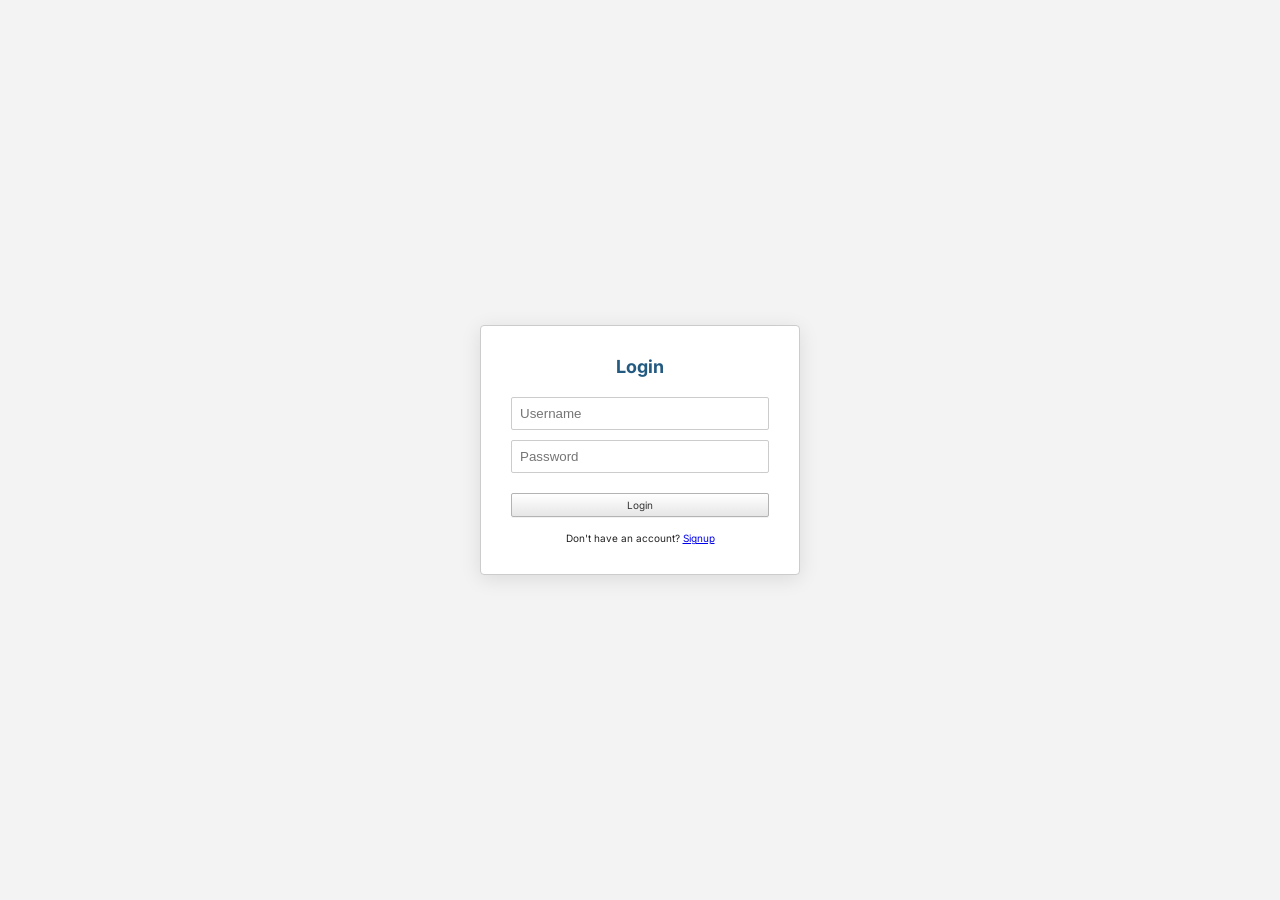
<file: login.html>
<!DOCTYPE html>
<html lang="en">
<head>
    <meta charset="UTF-8">
    <meta name="viewport" content="width=device-width, initial-scale=1.0">
    <title>Login | iTunes_Catalog</title>
    <link href="https://fonts.googleapis.com/css2?family=Inter:opsz,wght@14..32,400;14..32,500;14..32,600&display=swap" rel="stylesheet" />
    <link rel="stylesheet" href="https://cdnjs.cloudflare.com/ajax/libs/font-awesome/6.0.0-beta3/css/all.min.css" />
    <link rel="stylesheet" href="assets/css/style.css" />
    <style>
        body {
            background: #f3f3f3;
            display: flex;
            justify-content: center;
            align-items: center;
            height: 100vh;
        }
    </style>
</head>
<body>
    <div class="auth-box">
        <h2>Login</h2>
        <input type="text" id="loginUsername" placeholder="Username" />
        <input type="password" id="loginPassword" placeholder="Password" />
        <button id="loginBtn" class="btn btn-primary">Login</button>
        <div class="auth-switch">Don't have an account? <a href="signup.html">Signup</a></div>
    </div>
    <div id="toast" class="toast-message"></div>
    <script src="assets/js/auth.js"></script>
</body>
</html>
</file>
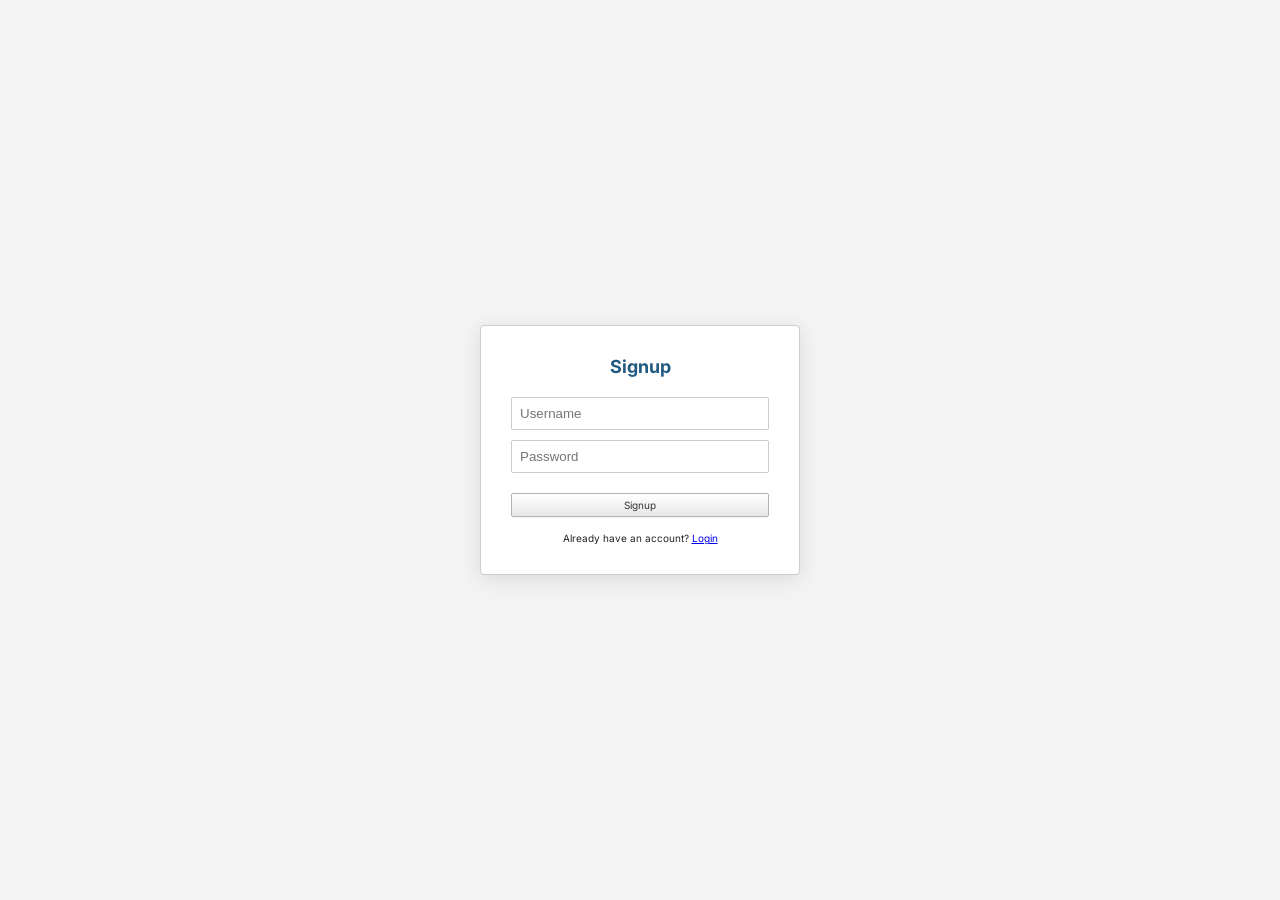
<file: signup.html>
<!DOCTYPE html>
<html lang="en">
<head>
    <meta charset="UTF-8">
    <meta name="viewport" content="width=device-width, initial-scale=1.0">
    <title>Signup | iTunes_Catalog</title>
    <link href="https://fonts.googleapis.com/css2?family=Inter:opsz,wght@14..32,400;14..32,500;14..32,600&display=swap" rel="stylesheet" />
    <link rel="stylesheet" href="https://cdnjs.cloudflare.com/ajax/libs/font-awesome/6.0.0-beta3/css/all.min.css" />
    <link rel="stylesheet" href="assets/css/style.css" />
    <style>
        body {
            background: #f3f3f3;
            display: flex;
            justify-content: center;
            align-items: center;
            height: 100vh;
        }
    </style>
</head>
<body>
    <div class="auth-box">
        <h2>Signup</h2>
        <input type="text" id="signupUsername" placeholder="Username" />
        <input type="password" id="signupPassword" placeholder="Password" />
        <button id="signupBtn" class="btn btn-success">Signup</button>
        <div class="auth-switch">Already have an account? <a href="login.html">Login</a></div>
    </div>
    <div id="toast" class="toast-message"></div>
    <script src="assets/js/auth.js"></script>
</body>
</html>
</file>
<file: assets/css/style.css>
* {
    margin: 0;
    padding: 0;
    box-sizing: border-box;
}
body {
    font-family: 'Inter', 'Segoe UI', system-ui, sans-serif;
    font-size: 11px;
    background: #f3f3f3;
    color: #222;
    overflow: hidden;
    height: 100vh;
}

.pmah-layout {
    display: flex;
    height: 100vh;
    width: 100%;
    position: relative;
    overflow: hidden;
}

/* ---- Mobile Header ---- */
.mobile-header-bar {
    display: none;
    background: #235a81;
    color: #fff;
    padding: 10px 15px;
    align-items: center;
    justify-content: space-between;
    width: 100%;
    height: 45px;
    z-index: 100;
}
.mobile-header-bar .header-title {
    font-weight: 500;
    font-size: 13px;
}
.menu-toggle-btn,
.props-toggle-btn {
    background: none;
    border: none;
    color: #fff;
    font-size: 16px;
    cursor: pointer;
    padding: 4px 8px;
    display: flex;
    align-items: center;
}

/* ---- Left Nav ---- */
.left-nav {
    width: 320px;
    background: #f3f3f3;
    border-right: 1px solid #d3d3d3;
    display: flex;
    flex-direction: column;
    overflow: hidden;
    flex-shrink: 0;
    transition: transform 0.3s cubic-bezier(0.4, 0, 0.2, 1);
    z-index: 90;
}
.left-header {
    background: #235a81;
    color: #fff;
    padding: 10px 12px;
    font-weight: bold;
    font-size: 12px;
    display: flex;
    align-items: center;
    gap: 8px;
    border-bottom: 2px solid #1d4a6b;
    flex-shrink: 0;
}
.left-header .badge {
    background: rgba(255, 255, 255, 0.2);
    padding: 2px 8px;
    border-radius: 10px;
    font-size: 9px;
    margin-left: auto;
}

.search-panel {
    padding: 8px 10px;
    background: #e1e1e1;
    border-bottom: 1px solid #ccced1;
    flex-shrink: 0;
}
.search-panel input,
.search-panel select {
    width: 100%;
    margin-bottom: 6px;
    padding: 5px 8px;
    border: 1px solid #aaa;
    border-radius: 2px;
    font-size: 11px;
    background: #fff;
    height: 28px;
}
.search-panel input:focus,
.search-panel select:focus {
    border-color: #235a81;
    outline: none;
}
.search-row {
    display: flex;
    gap: 4px;
}
.search-row select {
    flex: 1;
    margin-bottom: 0;
}
.search-panel button {
    width: 100%;
    justify-content: center;
}

.tree-container {
    flex: 1;
    overflow-y: auto;
    background: #f3f3f3;
    padding: 4px;
}
.tree-node {
    margin: 0;
    padding-left: 0;
    list-style: none;
}
.tree-node li {
    list-style: none;
    margin: 1px 0;
}
.tree-toggle {
    display: flex;
    align-items: center;
    gap: 6px;
    padding: 4px 6px;
    border-radius: 2px;
    cursor: pointer;
}
.tree-toggle:hover {
    background: #eaf2f7;
    color: #b50000;
}
.tree-toggle input[type="checkbox"] {
    margin: 0;
    width: 14px;
    height: 14px;
    flex-shrink: 0;
}
.tree-toggle i {
    width: 14px;
    text-align: center;
    color: #555;
    font-size: 11px;
    flex-shrink: 0;
}
.tree-toggle .node-label {
    display: flex;
    flex-direction: column;
    overflow: hidden;
    text-overflow: ellipsis;
    white-space: nowrap;
    flex: 1;
}
.tree-toggle .node-label .sub-info {
    font-size: 9px;
    color: #666;
    font-weight: normal;
}
.tree-toggle .node-count {
    font-size: 9px;
    color: #888;
    margin-left: auto;
    padding-left: 6px;
    flex-shrink: 0;
}
.tree-children {
    margin-left: 14px;
    padding-left: 6px;
    border-left: 1px dotted #aaa;
    display: none;
}
.tree-node li.open>.tree-children {
    display: block;
}
.active-node {
    background: #d0e0ec !important;
    font-weight: bold;
    color: #000 !important;
}
.active-node .sub-info {
    color: #000 !important;
}

.bulk-bar {
    background: #fff3cd;
    padding: 4px 8px;
    margin: 3px 4px;
    display: flex;
    gap: 4px;
    flex-wrap: wrap;
    align-items: center;
    font-size: 10px;
    border: 1px solid #ffeeba;
    border-radius: 2px;
    flex-shrink: 0;
}
.bulk-bar .count-badge {
    background: #235a81;
    color: #fff;
    padding: 1px 8px;
    border-radius: 10px;
    font-size: 9px;
}
.bulk-bar .btn-sm {
    padding: 2px 8px;
    font-size: 10px;
    min-height: 22px;
}

/* ---- Main Content ---- */
.main-content {
    flex: 1;
    display: flex;
    flex-direction: column;
    background: #fff;
    overflow: hidden;
    width: 100%;
    padding-bottom: 72px;
    /* room for player */;
}

.tabs {
    background: #e1e1e1;
    border-bottom: 1px solid #ccced1;
    display: flex;
    padding-left: 8px;
    padding-top: 6px;
    gap: 2px;
    flex-shrink: 0;
}
.tab {
    padding: 5px 14px;
    font-size: 11px;
    background: #eaeaea;
    border: 1px solid #ccced1;
    border-bottom: none;
    border-radius: 3px 3px 0 0;
    cursor: pointer;
    color: #555;
    display: flex;
    align-items: center;
    gap: 6px;
}
.tab.active {
    background: #fff;
    border-bottom: 1px solid #fff;
    font-weight: bold;
    color: #000;
    margin-bottom: -1px;
    position: relative;
    z-index: 2;
}
.tab .tab-badge {
    background: #235a81;
    color: #fff;
    padding: 0 6px;
    border-radius: 8px;
    font-size: 8px;
    line-height: 14px;
}

.filter-bar {
    background: #f8f9fa;
    padding: 4px 12px;
    border-bottom: 1px solid #d3d3d3;
    display: flex;
    flex-wrap: wrap;
    gap: 4px;
    align-items: center;
    flex-shrink: 0;
}
.filter-bar select,
.filter-bar input {
    padding: 3px 6px;
    border: 1px solid #ccc;
    border-radius: 2px;
    font-size: 10px;
    height: 24px;
    background: #fff;
}
.filter-bar label {
    font-size: 10px;
    color: #555;
    display: flex;
    align-items: center;
    gap: 3px;
}
.filter-bar .filter-count {
    font-size: 10px;
    color: #555;
    padding: 2px 8px;
    background: #eef3f7;
    border-radius: 2px;
}
.filter-bar .btn-sm {
    padding: 2px 8px;
    font-size: 10px;
    min-height: 22px;
}

.tab-content {
    flex: 1;
    overflow-y: auto;
}
.tab-pane {
    display: none;
    height: 100%;
    flex-direction: column;
}
.tab-pane.active-pane {
    display: flex;
}

.data-table {
    width: 100%;
    border-collapse: collapse;
    font-size: 10px;
    background: #fff;
}
.data-table th {
    background: linear-gradient(#fff, #eef3f7);
    font-weight: bold;
    color: #235a81;
    text-align: left;
    padding: 5px 6px;
    border: 1px solid #d3d3d3;
    position: sticky;
    top: 0;
    z-index: 5;
    white-space: nowrap;
}
.data-table td {
    padding: 4px 6px;
    border: 1px solid #e3e3e3;
    vertical-align: middle;
}
.data-table tr:nth-child(even) td {
    background-color: #f7f7f7;
}
.data-table tr:hover td {
    background-color: #eaf2f7 !important;
}
.data-table .checkbox-col {
    width: 24px;
    text-align: center;
}

.table-wrapper {
    overflow-y: auto;
    flex: 1;
    padding: 6px 10px;
    position: relative;
}
.table-wrapper .data-table {
    margin-bottom: 0;
}

.queue-stats {
    background: #eaf2f7;
    padding: 4px 12px;
    font-size: 10px;
    border-bottom: 1px solid #d3d3d3;
    color: #235a81;
    font-weight: bold;
    display: flex;
    justify-content: space-between;
    align-items: center;
    flex-shrink: 0;
}
.queue-stats .stat-group {
    display: flex;
    gap: 12px;
}
.queue-stats .stat-item {
    font-weight: normal;
    color: #555;
}
.queue-stats .stat-item strong {
    color: #235a81;
}

.toolbar {
    padding: 4px 12px;
    background: #f3f3f3;
    border-bottom: 1px solid #d3d3d3;
    display: flex;
    flex-wrap: wrap;
    justify-content: space-between;
    align-items: center;
    gap: 4px;
    flex-shrink: 0;
}
.toolbar>div {
    display: flex;
    gap: 3px;
    flex-wrap: wrap;
    align-items: center;
}

/* ---- Right Properties ---- */
.right-properties {
    width: 270px;
    background: #f3f3f3;
    border-left: 1px solid #d3d3d3;
    overflow-y: auto;
    padding: 8px;
    flex-shrink: 0;
    transition: transform 0.3s cubic-bezier(0.4, 0, 0.2, 1);
    z-index: 85;
}
.props-card {
    background: #fff;
    border: 1px solid #d3d3d3;
    padding: 8px;
    box-shadow: 0 1px 2px rgba(0, 0, 0, 0.05);
}
.props-artwork {
    width: 100%;
    height: auto;
    max-width: 120px;
    margin: 0 auto 8px;
    display: block;
    border: 1px solid #ccc;
    padding: 2px;
    background: #fff;
    border-radius: 2px;
}
.props-title {
    font-size: 11px;
    font-weight: bold;
    margin-bottom: 4px;
    color: #235a81;
    text-align: center;
    cursor: pointer;
}
.props-title:hover {
    text-decoration: underline;
    color: #b50000;
}
.props-row {
    display: flex;
    justify-content: space-between;
    font-size: 10px;
    margin: 2px 0;
    border-bottom: 1px dashed #eee;
    padding-bottom: 2px;
    gap: 8px;
}
.props-row span {
    color: #666;
    text-align: left;
    flex-shrink: 0;
}
.props-row strong {
    text-align: right;
    word-break: break-all;
    font-weight: 600;
}
.mirror-btn {
    background: #e8f0fe;
    border: 1px solid #b6c8e0;
    color: #1a4b7a;
    padding: 2px 6px;
    border-radius: 2px;
    font-size: 9px;
    cursor: pointer;
    display: inline-flex;
    align-items: center;
    gap: 2px;
    text-decoration: none;
}
.mirror-btn:hover {
    background: #d0e0ec;
    border-color: #8aa9c9;
}
.lyrics-box {
    background: #f9fafb;
    border: 1px solid #e3e8ee;
    padding: 6px;
    max-height: 120px;
    overflow-y: auto;
    font-size: 9px;
    white-space: pre-wrap;
    border-radius: 2px;
    margin-top: 4px;
}
.pma-header {
    background: #f3f3f3;
    border: 1px solid #d3d3d3;
    padding: 6px 12px;
    margin: 6px 10px 4px;
    border-radius: 3px;
    display: flex;
    align-items: center;
    gap: 8px;
    flex-shrink: 0;
}
.pma-header h2,
.pma-header h3 {
    font-size: 11px;
    color: #235a81;
    font-weight: bold;
    display: flex;
    align-items: center;
    gap: 6px;
    margin: 0;
}
.pma-doc-box {
    background: #fff;
    border: 1px solid #d3d3d3;
    margin: 0 10px 10px;
    padding: 10px;
    overflow-y: auto;
    flex: 1;
}
.profile-container {
    display: grid;
    grid-template-columns: 120px 1fr;
    gap: 12px;
}
.profile-meta-grid {
    display: grid;
    grid-template-columns: repeat(auto-fill, minmax(160px, 1fr));
    gap: 6px;
    align-content: start;
}
.meta-block {
    background: #f8fafd;
    border: 1px solid #dbe3eb;
    padding: 4px 8px;
    border-radius: 2px;
}
.meta-block label {
    font-size: 8px;
    color: #718393;
    font-weight: bold;
    display: block;
    text-transform: uppercase;
    letter-spacing: 0.3px;
}
.meta-block div {
    font-size: 10px;
    font-weight: 600;
    color: #1e364a;
    word-break: break-all;
}

.status-badge {
    display: inline-block;
    padding: 1px 5px;
    border-radius: 2px;
    font-size: 8px;
    font-weight: bold;
    border: 1px solid transparent;
    text-transform: uppercase;
    letter-spacing: 0.3px;
}
.status-pending {
    background: #fff3cd;
    color: #856404;
    border-color: #ffeeba;
}
.status-downloading {
    background: #cce5ff;
    color: #004085;
    border-color: #b8daff;
}
.status-paused {
    background: #e2e3e5;
    color: #383d41;
    border-color: #d6d8db;
}
.status-completed {
    background: #d4edda;
    color: #155724;
    border-color: #c3e6cb;
}
.status-failed {
    background: #f8d7da;
    color: #721c24;
    border-color: #f5c6cb;
}
.status-stopped {
    background: #e2e3e5;
    color: #383d41;
    border-color: #d6d8db;
}
.status-queued {
    background: #d1ecf1;
    color: #0c5460;
    border-color: #bee5eb;
}

.empty-msg {
    color: #666;
    text-align: center;
    padding: 20px;
    font-style: italic;
    font-size: 11px;
}
.error-msg {
    color: #b91c1c;
    font-size: 9px;
    display: inline-block;
}
.clickable-link {
    color: #235a81;
    text-decoration: none;
    cursor: pointer;
    font-weight: bold;
}
.clickable-link:hover {
    text-decoration: underline;
    color: #b50000;
}
.action-buttons {
    display: flex;
    gap: 2px;
    flex-wrap: wrap;
}
.action-buttons button {
    padding: 1px 6px;
    font-size: 9px;
    min-height: 20px;
    border-radius: 2px;
}
.mirror-group {
    display: flex;
    flex-wrap: wrap;
    gap: 2px;
    margin-top: 1px;
}
.layout-overlay {
    display: none;
    position: fixed;
    top: 0;
    left: 0;
    width: 100vw;
    height: 100vh;
    background: rgba(0, 0, 0, 0.4);
    z-index: 80;
}
.toast-message {
    position: fixed;
    bottom: 90px;
    right: 20px;
    background: #333;
    color: #fff;
    padding: 6px 14px;
    border-radius: 4px;
    font-size: 11px;
    z-index: 9999;
    opacity: 0;
    transition: opacity 0.3s;
    max-width: 400px;
}
.toast-message.show {
    opacity: 1;
}
.tree-loading {
    padding: 3px 10px;
    color: #666;
    font-size: 9px;
}

.btn,
button:not(.tab),
.bulk-btn,
.add-btn,
.action-buttons button,
.search-panel button {
    background: linear-gradient(#fff, #e6e6e6);
    border: 1px solid #b3b3b3;
    border-radius: 2px;
    padding: 4px 8px;
    font-size: 10px;
    font-family: inherit;
    cursor: pointer;
    color: #333;
    display: inline-flex;
    align-items: center;
    gap: 3px;
    box-shadow: 0 1px 0 rgba(0, 0, 0, 0.05);
    min-height: 24px;
}
.btn:hover,
button:not(.tab):hover,
.bulk-btn:hover,
.add-btn:hover,
.action-buttons button:hover,
.search-panel button:hover {
    background: linear-gradient(#f2f2f2, #ccc);
    border-color: #888;
}
.btn-sm {
    padding: 2px 6px;
    font-size: 9px;
    min-height: 20px;
}
.btn-danger,
#clearFailedBtn,
#queueBulkDeleteBtn {
    background: linear-gradient(#fff5f5, #ffe0e0);
    border-color: #d99696;
    color: #a91717;
}
.btn-danger:hover,
#clearFailedBtn:hover,
#queueBulkDeleteBtn:hover {
    background: linear-gradient(#ffe0e0, #ffcccc);
    border-color: #b85c5c;
}
.btn-success {
    background: linear-gradient(#e6f5e6, #cce8cc);
    border-color: #8ab88a;
    color: #1a6b1a;
}
.btn-success:hover {
    background: linear-gradient(#cce8cc, #b3d9b3);
}
.btn-primary {
    background: linear-gradient(#e8f0fe, #d0e0ec);
    border-color: #8aa9c9;
    color: #1a4b7a;
}
.btn-primary:hover {
    background: linear-gradient(#d0e0ec, #b6c8e0);
}
.btn-warning {
    background: linear-gradient(#fff8e6, #ffebcc);
    border-color: #d4b88a;
    color: #7a5a1a;
}
.btn-warning:hover {
    background: linear-gradient(#ffebcc, #ffdeb3);
}
.btn-play {
    background: linear-gradient(#1a6b1a, #2a8a2a);
    border-color: #1a6b1a;
    color: #fff;
}
.btn-play:hover {
    background: linear-gradient(#2a8a2a, #3aaa3a);
    border-color: #1a6b1a;
}

/* Button Loading State */
.btn-loading {
    position: relative;
    color: transparent !important;
    pointer-events: none;
    cursor: default;
}

.btn-loading::after {
    content: "";
    position: absolute;
    width: 14px;
    height: 14px;
    top: 50%;
    left: 50%;
    margin-top: -7px;
    margin-left: -7px;
    border: 2px solid rgba(0, 0, 0, 0.1);
    border-top-color: currentColor;
    border-radius: 50%;
    animation: btn-spinner 0.6s linear infinite;
}

/* For darker buttons, make spinner light */
.btn-primary.btn-loading::after,
.btn-success.btn-loading::after,
.btn-danger.btn-loading::after,
.btn-play.btn-loading::after {
    border-color: rgba(255, 255, 255, 0.3);
    border-top-color: #fff;
    color: #fff !important;
}

@keyframes btn-spinner {
    to { transform: rotate(360deg); }
}

.progress-bar {
    height: 3px;
    background: #e3e3e3;
    border-radius: 2px;
    overflow: hidden;
    width: 60px;
    display: inline-block;
    vertical-align: middle;
}
.progress-bar .progress-fill {
    height: 100%;
    background: linear-gradient(90deg, #235a81, #4a9bc7);
    border-radius: 2px;
    transition: width 0.3s;
}

hr {
    margin: 4px 0;
    border: 0;
    border-top: 1px solid #d3d3d3;
}
.text-muted {
    color: #888;
}
.text-small {
    font-size: 9px;
}

.node-actions {
    display: flex;
    gap: 2px;
    margin-left: auto;
    flex-shrink: 0;
}
.node-actions button {
    padding: 0 4px;
    font-size: 8px;
    min-height: 16px;
    background: transparent;
    border: none;
    color: #888;
    cursor: pointer;
}
.node-actions button:hover {
    color: #235a81;
}

.modal-overlay {
    position: fixed;
    top: 0;
    left: 0;
    width: 100vw;
    height: 100vh;
    background: rgba(0, 0, 0, 0.5);
    z-index: 9998;
    display: none;
    justify-content: center;
    align-items: center;
}
.modal-overlay.active {
    display: flex;
}
.modal-box {
    background: #fff;
    border-radius: 4px;
    padding: 20px;
    max-width: 500px;
    width: 90%;
    max-height: 80vh;
    overflow-y: auto;
    box-shadow: 0 4px 20px rgba(0, 0, 0, 0.3);
}
.modal-box h3 {
    font-size: 13px;
    margin-bottom: 12px;
    color: #235a81;
}
.modal-box .modal-actions {
    display: flex;
    gap: 6px;
    margin-top: 12px;
    justify-content: flex-end;
}
.modal-box .modal-actions button {
    padding: 4px 14px;
}

        /* Login Overlay */
        .auth-overlay {
            position: fixed;
            top: 0;
            left: 0;
            width: 100vw;
            height: 100vh;
            background: #f3f3f3;
            z-index: 10000;
            display: flex;
            justify-content: center;
            align-items: center;
        }
        .auth-box {
            background: #fff;
            border: 1px solid #ccc;
            padding: 30px;
            width: 320px;
            box-shadow: 0 4px 20px rgba(0,0,0,0.1);
            border-radius: 4px;
        }
        .auth-box h2 {
            font-size: 18px;
            color: #235a81;
            margin-bottom: 20px;
            text-align: center;
        }
        .auth-box input {
            width: 100%;
            padding: 8px;
            margin-bottom: 10px;
            border: 1px solid #ccc;
            border-radius: 2px;
        }
        .auth-box button {
            width: 100%;
            justify-content: center;
            margin-top: 10px;
        }
        .auth-switch {
            margin-top: 15px;
            text-align: center;
            font-size: 10px;
        }
        .auth-switch span {
            color: #235a81;
            cursor: pointer;
            font-weight: bold;
        }

.shortcut-hint {
    font-size: 8px;
    color: #999;
    border: 1px solid #ddd;
    border-radius: 2px;
    padding: 0 4px;
}

/* ===== AUDIO PLAYER ===== */
.audio-player-bar {
    position: fixed;
    bottom: 0;
    left: 0;
    right: 0;
    height: 72px;
    background: linear-gradient(180deg, #f0f4f8, #dce4ec);
    border-top: 2px solid #235a81;
    display: flex;
    align-items: center;
    padding: 0 16px;
    gap: 14px;
    z-index: 200;
    box-shadow: 0 -2px 12px rgba(0, 0, 0, 0.12);
    backdrop-filter: blur(4px);
    user-select: none;
}
.audio-player-bar .ap-artwork {
    width: 52px;
    height: 52px;
    border-radius: 4px;
    background: #ccc;
    flex-shrink: 0;
    border: 1px solid #b3b3b3;
    object-fit: cover;
    display: flex;
    align-items: center;
    justify-content: center;
    font-size: 22px;
    color: #888;
}
.audio-player-bar .ap-info {
    flex: 1;
    min-width: 0;
    display: flex;
    flex-direction: column;
    justify-content: center;
}
.audio-player-bar .ap-info .ap-title {
    font-size: 12px;
    font-weight: 600;
    color: #1a3a5a;
    white-space: nowrap;
    overflow: hidden;
    text-overflow: ellipsis;
}
.audio-player-bar .ap-info .ap-artist {
    font-size: 10px;
    color: #666;
    white-space: nowrap;
    overflow: hidden;
    text-overflow: ellipsis;
}
.audio-player-bar .ap-controls {
    display: flex;
    align-items: center;
    gap: 6px;
    flex-shrink: 0;
}
.audio-player-bar .ap-controls button {
    background: none;
    border: none;
    font-size: 20px;
    color: #235a81;
    cursor: pointer;
    padding: 4px 6px;
    border-radius: 4px;
    display: flex;
    align-items: center;
    justify-content: center;
    min-height: 32px;
    min-width: 32px;
    transition: background 0.15s;
}
.audio-player-bar .ap-controls button:hover {
    background: rgba(35, 90, 129, 0.12);
}
.audio-player-bar .ap-controls button.ap-play-btn {
    font-size: 26px;
    color: #1a6b1a;
}
.audio-player-bar .ap-controls button.ap-play-btn:hover {
    background: rgba(26, 107, 26, 0.15);
}
.audio-player-bar .ap-progress-wrap {
    flex: 1;
    min-width: 100px;
    display: flex;
    align-items: center;
    gap: 8px;
}
.audio-player-bar .ap-progress-wrap input[type="range"] {
    flex: 1;
    height: 4px;
    -webkit-appearance: none;
    appearance: none;
    background: #c0cddb;
    border-radius: 2px;
    outline: none;
    min-width: 40px;
}
.audio-player-bar .ap-progress-wrap input[type="range"]::-webkit-slider-thumb {
    -webkit-appearance: none;
    appearance: none;
    width: 12px;
    height: 12px;
    border-radius: 50%;
    background: #235a81;
    cursor: pointer;
    border: 2px solid #fff;
    box-shadow: 0 1px 4px rgba(0, 0, 0, 0.2);
}
.audio-player-bar .ap-progress-wrap input[type="range"]::-moz-range-thumb {
    width: 12px;
    height: 12px;
    border-radius: 50%;
    background: #235a81;
    cursor: pointer;
    border: 2px solid #fff;
}
.audio-player-bar .ap-time {
    font-size: 10px;
    color: #555;
    font-variant-numeric: tabular-nums;
    min-width: 70px;
    text-align: center;
    flex-shrink: 0;
}
.audio-player-bar .ap-volume-wrap {
    display: flex;
    align-items: center;
    gap: 4px;
    flex-shrink: 0;
}
.audio-player-bar .ap-volume-wrap i {
    color: #555;
    font-size: 14px;
}
.audio-player-bar .ap-volume-wrap input[type="range"] {
    width: 60px;
    height: 3px;
    -webkit-appearance: none;
    appearance: none;
    background: #c0cddb;
    border-radius: 2px;
    outline: none;
}
.audio-player-bar .ap-volume-wrap input[type="range"]::-webkit-slider-thumb {
    -webkit-appearance: none;
    appearance: none;
    width: 10px;
    height: 10px;
    border-radius: 50%;
    background: #235a81;
    cursor: pointer;
    border: 1px solid #fff;
}
.audio-player-bar .ap-volume-wrap input[type="range"]::-moz-range-thumb {
    width: 10px;
    height: 10px;
    border-radius: 50%;
    background: #235a81;
    cursor: pointer;
    border: 1px solid #fff;
}
.audio-player-bar .ap-close-btn {
    background: none;
    border: none;
    color: #888;
    font-size: 16px;
    cursor: pointer;
    padding: 4px 6px;
    border-radius: 4px;
    flex-shrink: 0;
}
.audio-player-bar .ap-close-btn:hover {
    color: #b50000;
    background: rgba(185, 0, 0, 0.08);
}

/* ---- responsive ---- */
@media (max-width: 768px) {
    body {
        overflow: visible;
    }
    .mobile-header-bar {
        display: flex;
    }
    .left-nav {
        position: fixed;
        top: 45px;
        left: 0;
        bottom: 0;
        width: 280px;
        transform: translateX(-100%);
        box-shadow: 2px 0 10px rgba(0, 0, 0, 0.1);
    }
    .left-nav.open-drawer {
        transform: translateX(0);
    }
    .right-properties {
        position: fixed;
        top: 45px;
        right: 0;
        bottom: 0;
        width: 260px;
        transform: translateX(100%);
        border-left: none;
        box-shadow: -2px 0 10px rgba(0, 0, 0, 0.1);
    }
    .right-properties.open-drawer {
        transform: translateX(0);
    }
    .layout-overlay.active {
        display: block;
    }
    .data-table,
    .data-table thead,
    .data-table tbody,
    .data-table th,
    .data-table td,
    .data-table tr {
        display: block;
    }
    .data-table thead {
        display: none;
    }
    .data-table tr {
        border: 1px solid #cbd5e1;
        margin-bottom: 8px;
        border-radius: 4px;
        background: #fff;
        padding: 6px;
    }
    .data-table td {
        border: none;
        padding: 3px 4px;
        display: flex;
        justify-content: space-between;
        align-items: center;
        text-align: right;
        width: 100% !important;
    }
    .data-table td::before {
        content: attr(data-label);
        font-weight: bold;
        color: #235a81;
        float: left;
        text-align: left;
        padding-right: 8px;
        font-size: 9px;
        text-transform: uppercase;
    }
    .data-table td.checkbox-col {
        text-align: left;
        justify-content: flex-start;
        border-bottom: 1px dashed #eee;
        padding-bottom: 4px;
        margin-bottom: 2px;
    }
    .data-table td.checkbox-col::before {
        content: "Select Row: ";
        margin-right: auto;
    }
    .data-table .action-buttons {
        justify-content: flex-end;
        width: 100%;
        flex-wrap: wrap;
        margin-top: 2px;
        padding-top: 4px;
        border-top: 1px dashed #eee;
    }
    .profile-container {
        grid-template-columns: 1fr;
        justify-items: center;
        text-align: center;
    }
    .profile-meta-grid {
        grid-template-columns: 1fr;
        width: 100%;
    }
    .pma-header,
    .pma-doc-box {
        margin: 4px;
        padding: 6px;
    }
    .pma-header h2 {
        font-size: 10px;
    }
    .toolbar {
        flex-direction: column;
        align-items: stretch;
    }
    .toolbar>div {
        width: 100%;
        justify-content: space-between;
    }
    .filter-bar {
        flex-direction: column;
        align-items: stretch;
    }
    .queue-stats {
        flex-direction: column;
        align-items: stretch;
        gap: 4px;
    }
    .queue-stats .stat-group {
        flex-wrap: wrap;
    }
    .bulk-bar {
        flex-wrap: wrap;
    }

    .audio-player-bar {
        flex-wrap: wrap;
        height: auto;
        min-height: 72px;
        padding: 8px 12px;
        gap: 8px;
    }
    .audio-player-bar .ap-artwork {
        width: 40px;
        height: 40px;
        font-size: 16px;
    }
    .audio-player-bar .ap-progress-wrap {
        order: 10;
        flex-basis: 100%;
        min-width: unset;
    }
    .audio-player-bar .ap-controls {
        gap: 2px;
    }
    .audio-player-bar .ap-controls button {
        font-size: 16px;
        min-width: 28px;
        min-height: 28px;
        padding: 2px 4px;
    }
    .audio-player-bar .ap-controls button.ap-play-btn {
        font-size: 20px;
    }
    .audio-player-bar .ap-volume-wrap input[type="range"] {
        width: 40px;
    }
    .audio-player-bar .ap-time {
        min-width: 50px;
        font-size: 9px;
    }
    .main-content {
        padding-bottom: 100px;
    }
    .toast-message {
        bottom: 110px;
        right: 10px;
        left: 10px;
        max-width: unset;
    }
}
@media (max-width: 480px) {
    .audio-player-bar .ap-info .ap-title {
        font-size: 10px;
    }
    .audio-player-bar .ap-info .ap-artist {
        font-size: 9px;
    }
    .audio-player-bar .ap-volume-wrap input[type="range"] {
        width: 30px;
    }
    .audio-player-bar .ap-controls button {
        font-size: 14px;
        min-width: 24px;
        min-height: 24px;
    }
    .audio-player-bar .ap-controls button.ap-play-btn {
        font-size: 18px;
    }
}
</file>
